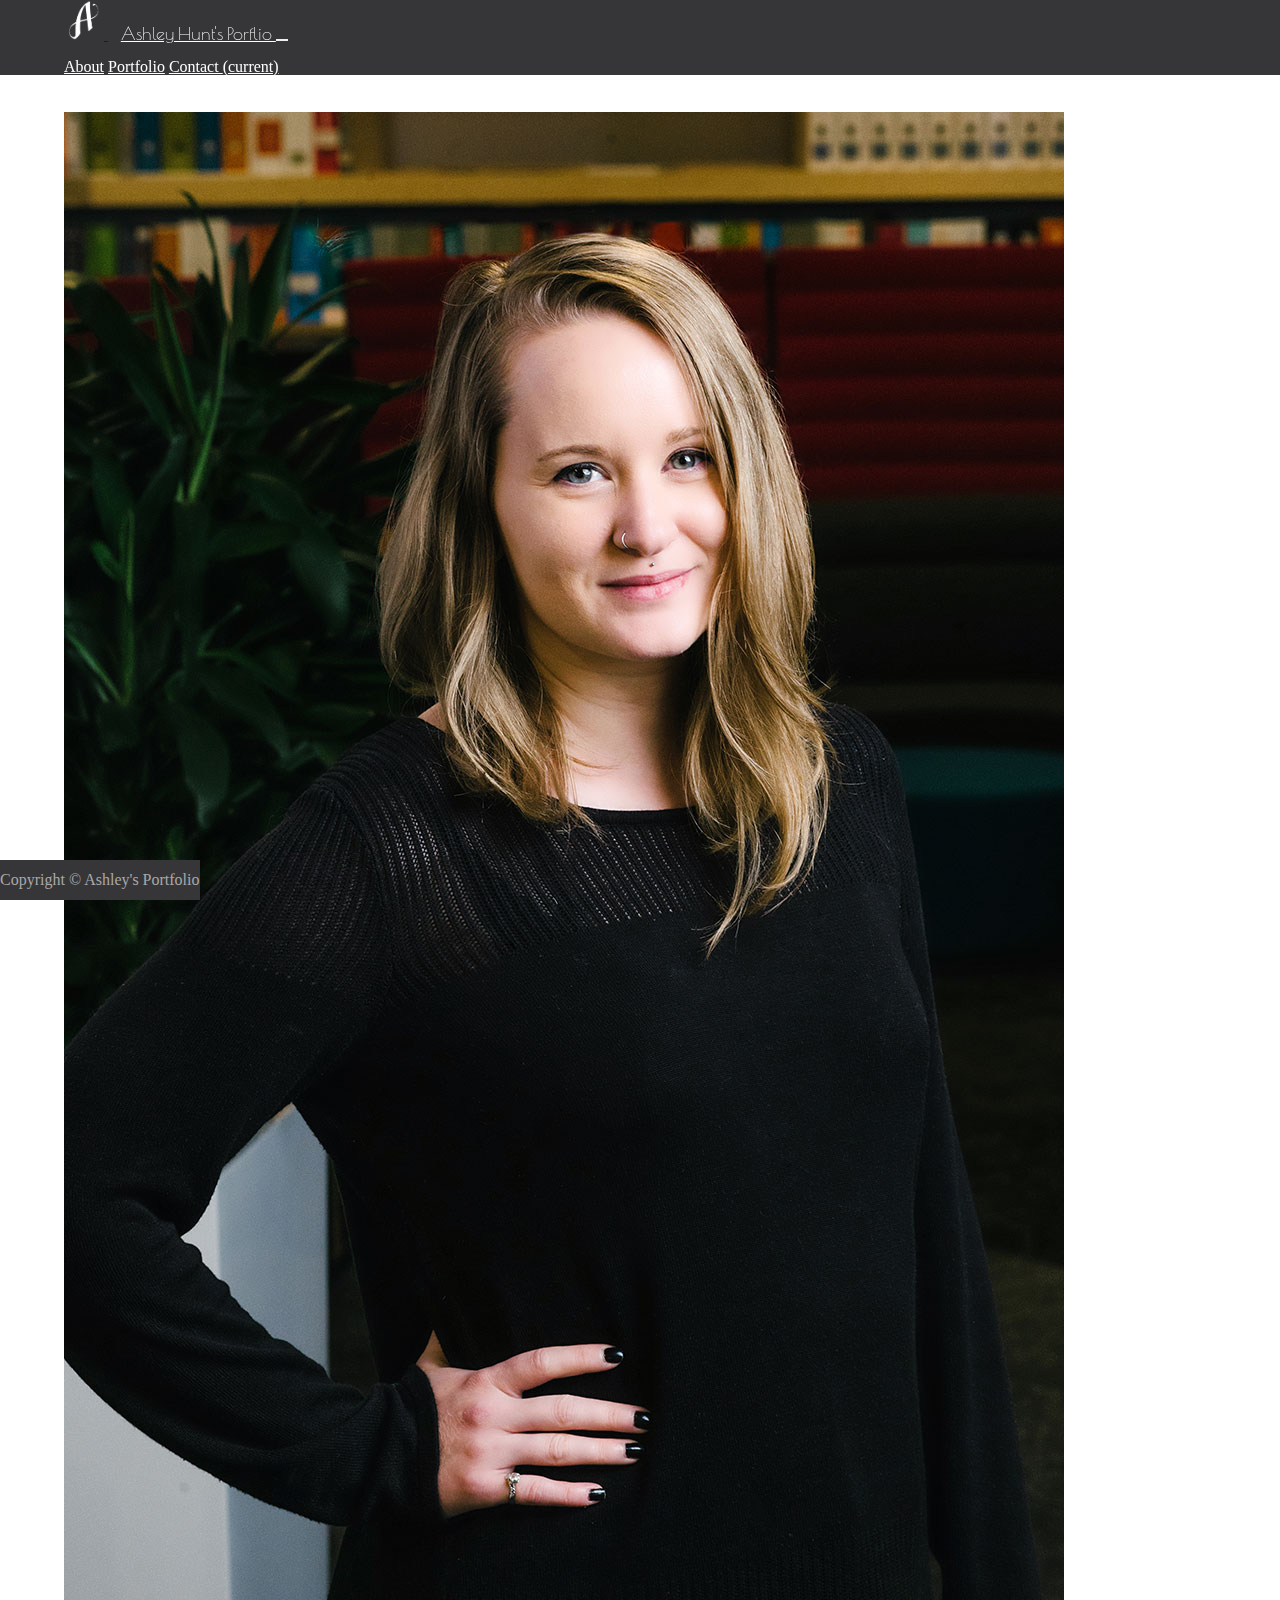
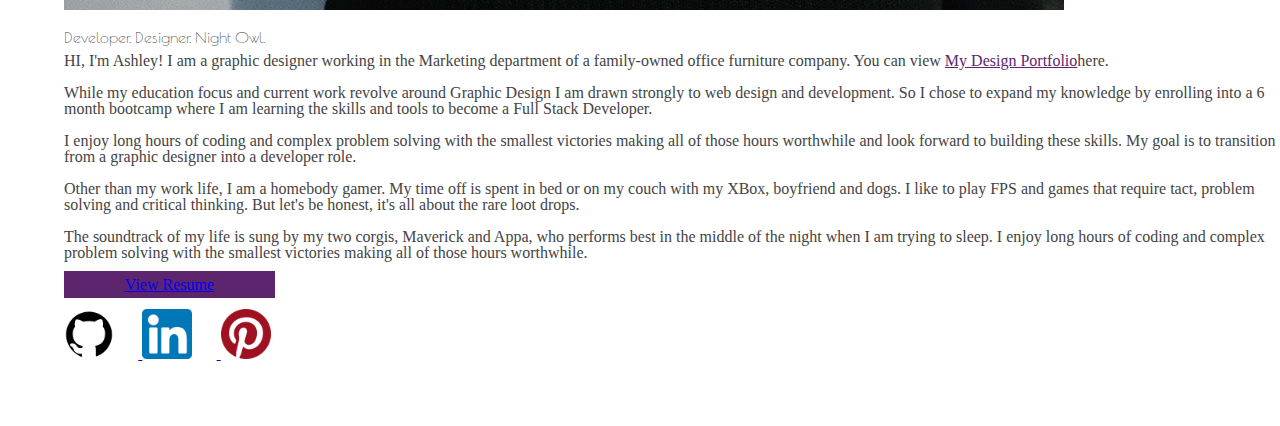
<file: index.html>
<!DOCTYPE html>
<html lang="en">

<head>
    <meta charset="UTF-8">
    <meta name="viewport" content="width=device-width, initial-scale=1.0">
    <title>Ashley's Portfolio | About</title>

    <!-- CSS Stylesheets -->
    <link rel="stylesheet" type="text/css" href="assets/reset.css">
    <link rel="stylesheet" href="https://stackpath.bootstrapcdn.com/bootstrap/4.5.0/css/bootstrap.min.css" integrity="sha384-9aIt2nRpC12Uk9gS9baDl411NQApFmC26EwAOH8WgZl5MYYxFfc+NcPb1dKGj7Sk" crossorigin="anonymous">
    <link rel="stylesheet" type="text/css" href="assets/style.css">

    <!-- Javascript -->
    <script src="https://code.jquery.com/jquery-3.5.1.slim.min.js" integrity="sha384-DfXdz2htPH0lsSSs5nCTpuj/zy4C+OGpamoFVy38MVBnE+IbbVYUew+OrCXaRkfj" crossorigin="anonymous"></script>
    <script src="https://cdn.jsdelivr.net/npm/popper.js@1.16.0/dist/umd/popper.min.js" integrity="sha384-Q6E9RHvbIyZFJoft+2mJbHaEWldlvI9IOYy5n3zV9zzTtmI3UksdQRVvoxMfooAo" crossorigin="anonymous"></script>
    <script src="https://stackpath.bootstrapcdn.com/bootstrap/4.5.0/js/bootstrap.min.js" integrity="sha384-OgVRvuATP1z7JjHLkuOU7Xw704+h835Lr+6QL9UvYjZE3Ipu6Tp75j7Bh/kR0JKI" crossorigin="anonymous"></script>

    <!-- Google Font for Headers -->
    <link href="https://fonts.googleapis.com/css2?family=Poiret+One&display=swap" rel="stylesheet">

</head>

<body>



    <!-- Header with Logo and Navigation -->
    <header>
        <nav class="navbar navbar-expand-lg navbar-light">
            <a href="index.html"><img class="logo" src="images/Ashley-H_white.png" alt="logo"> </a>
            <a class="nav-brand" href="index.html">Ashley Hunt's Porflio </a>

            <button class="navbar-toggler custom-toggler" type="button" data-toggle="collapse" data-target="#navbarSupportedContent" aria-controls="navbarSupportedContent" aria-expanded="false" aria-label="Toggle navigation">
                    <span class="navbar-toggler-icon"></span>
                </button>

            <div class="collapse navbar-collapse justify-content-end" id="navbarSupportedContent">
                <ul class="nav">
                    <li class="nav-item">
                        <a class="nav-link" href="index.html">About</a>
                    </li>
                    <li class="nav-item">
                        <a class="nav-link" href="portfolio.html">Portfolio</a>
                    </li>
                    <li class="nav-item active">
                        <a class="nav-link" href="contact.html">Contact <span class="sr-only">(current)</span></a>
                    </li>
                </ul>
            </div>
        </nav>
    </header>


    <!-- Main Content -->
    <main class="row">

        <section class="col-lg-9 col-md-12 col-sm-12 section">

            <div class="introduction card mb-3">
                <div class="row no-gutters">
                    <div class="col-md-4 col-sm-6 flex pr-3">
                        <img src="images/Ashley-H-small.jpg" class="card-img" alt="My headshot">
                    </div>
                    <div class="col-md-8 col-sm-6">
                        <div class="card-body introBody">
                            <h2>Developer. Designer. Night Owl.</h2>

                            <p>
                                HI, I'm Ashley! I am a graphic designer working in the Marketing department of a family-owned office furniture company. You can view <a class="portLink" href="http://designed-by-ash.com/index.html" target="_blank">My Design Portfolio</a>here.
                                <br><br> While my education focus and current work revolve around Graphic Design I am drawn strongly to web design and development. So I chose to expand my knowledge by enrolling into a 6 month bootcamp where I am learning
                                the skills and tools to become a Full Stack Developer.
                                <br><br> I enjoy long hours of coding and complex problem solving with the smallest victories making all of those hours worthwhile and look forward to building these skills. My goal is to transition from a graphic designer
                                into a developer role.
                                <br /><br /> Other than my work life, I am a homebody gamer. My time off is spent in bed or on my couch with my XBox, boyfriend and dogs. I like to play FPS and games that require tact, problem solving and critical thinking.
                                But let's be honest, it's all about the rare loot drops.
                                <br /><br /> The soundtrack of my life is sung by my two corgis, Maverick and Appa, who performs best in the middle of the night when I am trying to sleep. I enjoy long hours of coding and complex problem solving with the
                                smallest victories making all of those hours worthwhile.
                                <br /><br />
                                <a href="resources/ashley-hunt_resume.pdf" class="btn btn-primary mb-2" target="_blank">View Resume</a>
                                <br /><br />
                                <a href="https://github.com/ashhunt07" target="_blank">
                                    <img class="social" src="images/github.png" alt="GitHug Logo Link to Profile" />
                                </a>
                                <a href="https://www.linkedin.com/in/huntashley/" target="_blank">
                                    <img class="social" src="images/linkedin.png" alt="LinkedIn Logo Link to Profile" />
                                </a>
                                <a href="https://www.pinterest.com/ashtastic11/" target="_blank">
                                    <img class="social" src="images/pinterest.png" alt="Pinterest Logo Link to Profile" />
                                </a>
                            </p>

                        </div>
                    </div>
                </div>
            </div>

        </section>
    </main>


    <!-- Footer -->
    <footer class="container-fluid">
        <div class="container text-center">
            <small>Copyright &copy; Ashley's Portfolio</small>
        </div>
    </footer>

</body>

</html>
</file>
<file: assets/style.css>
/* Main Body */

body {
    width: 100%;
    height: auto;
}


/* Universal Text Styling */

h1,
h2,
h3,
h4,
h5,
h5,
p {
    color: #444;
}

h2 {
    font-family: 'Poiret One', cursive;
    padding-bottom: .5em;
}

.portLink {
    color: #5D256E;
    font-weight: 500;
}

.portLink:hover {
    color: #55046E;
    text-decoration: none;
}

header {
    width: 100%;
    position: fixed;
    z-index: 10;
    background-color: #fefefe;
    padding: 0 5%;
}


/* Main Navigation Styling */

nav,
header {
    background-color: #363638;
}

.nav {
    margin-top: 1em;
}

nav .logo {
    width: 40px;
}

nav .nav-brand {
    color: #fefefe;
    font-size: 18px;
    font-weight: 300;
    font-family: 'Poiret One', cursive;
    margin-left: 1%;
}

nav .nav-brand:hover {
    text-decoration: none;
}

.nav-link {
    color: #fefefe;
}

.nav-link:hover {
    color: #EDB020;
}

.nav-item,
.nav-link {
    width: 100%;
    text-align: right;
    padding-top: .5em;
}

.custom-toggler .navbar-toggler-icon {
    background-image: url("data:image/svg+xml;charset=utf8,%3Csvg viewBox='0 0 32 32' xmlns='http://www.w3.org/2000/svg'%3E%3Cpath stroke='rgb(237, 176, 32)' stroke-width='2' stroke-linecap='round' stroke-miterlimit='10' d='M4 8h24M4 16h24M4 24h24'/%3E%3C/svg%3E");
}

.custom-toggler,
.custom-toggler:active,
.custom-toggler:focus {
    border: 0px!important;
    outline: 0px!important;
    box-shadow: 0px!important;
}


/* Main Content */

.row {
    width: 100%;
    padding: 1em 0;
    margin: 0 auto;
}

.portRow {
    width: 90%;
    padding: 2em 0;
    margin: 0 auto;
}

section {
    padding: 5em 0 2em 0;
    width: 100%;
}

.section {
    width: 100%;
}

.introduction {
    border: none;
    width: 100%;
}

.introBody {
    padding-top: 0;
}

.card-img {
    margin-bottom: 1em;
}


/* Social Icons */

.social {
    max-width: 50px;
    display: inline-block;
    padding-right: 2%;
}


/* Form Styles */

form {
    padding: 1em 0 0;
}

form .form-label {
    color: #2c5058;
}

form .form-control {
    border: 1px solid #ddecef;
}

form .form-control::placehoålder {
    color: #a9a9a9;
}


/* Button Styles */

.btn-primary {
    background-color: #5D256E;
    border: 0px;
    padding: 5px 5%;
}

.btn-primary:hover,
.btn-primary:focus,
.btn-primary:active {
    background-color: #55046E;
    border: 0px!important;
    outline: 0px!important;
    box-shadow: 0px!important;
}


/* Card Styles */

.card-columns {
    column-count: 1;
}

.portItem {
    border: none;
    -webkit-box-shadow: 0px 0px 20px -5px rgba(0, 0, 0, 0.2);
    -moz-box-shadow: 0px 0px 20px -5px rgba(0, 0, 0, 0.2);
    box-shadow: 0px 0px 20px -5px rgba(0, 0, 0, 0.2);
}

.card-text {
    font-size: 14px;
}

.boxPad {
    padding: .5em 2.5%;
}


/* Footer */

footer {
    position: fixed;
    bottom: 0;
    padding: .75em 0;
    background-color: #363638;
    color: #a9a9a9;
}


/* Small devices (landscape phones, 576px and up) */

@media (min-width: 576px) {
    /* About Image */
    .card-columns {
        column-count: 2;
    }
    .section {
        width: 95%!important;
        margin: 0 2.5%;
    }
}


/* Medium devices (tablets, 768px and up) */

@media (min-width: 768px) {
    /* About Image */
    .card-columns {
        column-count: 2;
    }
    .section {
        width: 95%;
        margin: 0 5%;
    }
}


/* Large devices (desktops, 992px and up) */

@media (min-width: 992px) {
    .nav-item,
    .nav-link {
        width: auto;
        padding-top: 0;
        display: inline-block;
    }
    .section {
        width: 100%;
        margin: 0 5%;
    }
    .card-columns {
        column-count: 2;
    }
}


/* Extra large devices (large desktops, 1200px and up) */

@media (min-width: 1200px) {
    .section {
        width: 100%;
        margin: 0 5%;
    }
    .nav-item,
    .nav-link {
        width: auto;
        text-align: right;
        padding-top: 0;
    }
    form {
        width: 90%;
    }
    .card-columns {
        column-count: 3;
    }
}
</file>
